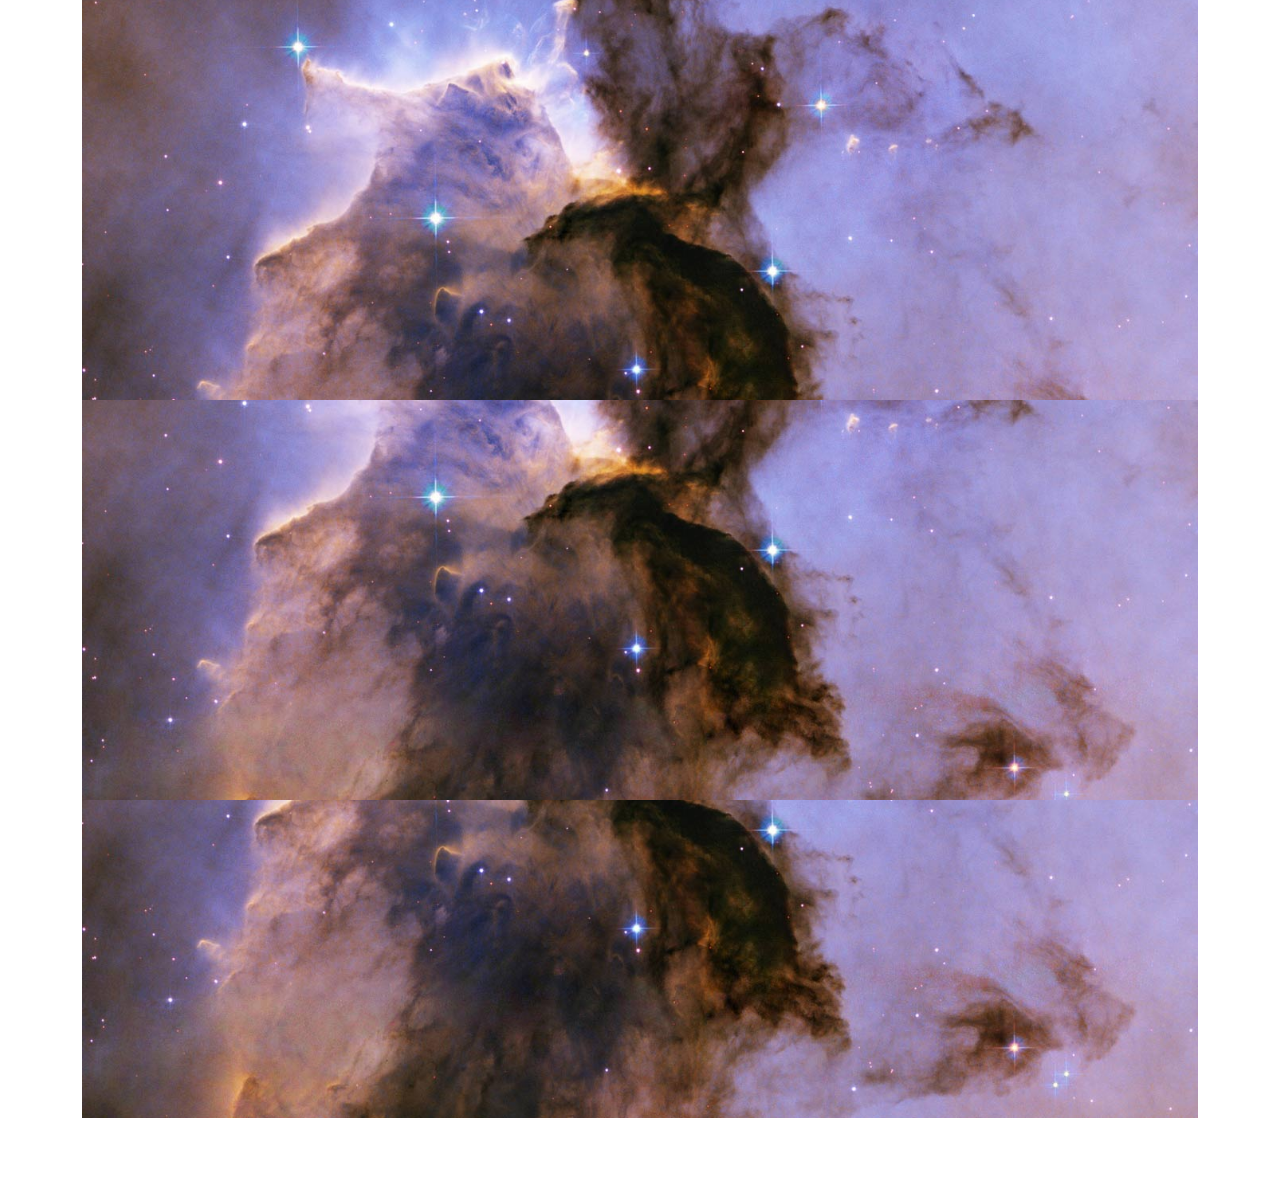
<file: parallax/index.html>
<!doctype html>
<html lang="en">
  <head>
    <meta charset="utf-8">
    <meta name="viewport" content="width=device-width, initial-scale=1">
    <title>Parallax</title>
    <!-- parallax-css -->
    
    <!-- css link -->
    <link rel="stylesheet" href="css/bootstrap.css">
    <link rel="stylesheet" href="css/style.css">
    <link rel="stylesheet" href="css/media.css">
  </head>
  <body>
    <section class="parallax">
      <div class="container">
        <div class="row">
          <div class="col-lg-12">
            <div class="parallax-window" data-parallax="scroll" data-image-src="images/stellar.jpg"></div>
            <div class="parallax-window" data-parallax="scroll" data-image-src="images/stellar.jpg"></div>
            <div class="parallax-window" data-parallax="scroll" data-image-src="images/stellar.jpg"></div>
          </div>
        </div>
      </div>
    </section>
    <!-- js link -->
    <script src="js/jquery.min.js"></script>
    <!-- parallax -->
    <script src="vendor/parallax.js/js/parallax.min.js"></script>
    <script src="js/bootstrap.bundle.min.js"></script>
    <script src="js/script.js"></script>
  </body>
</html>
</file>
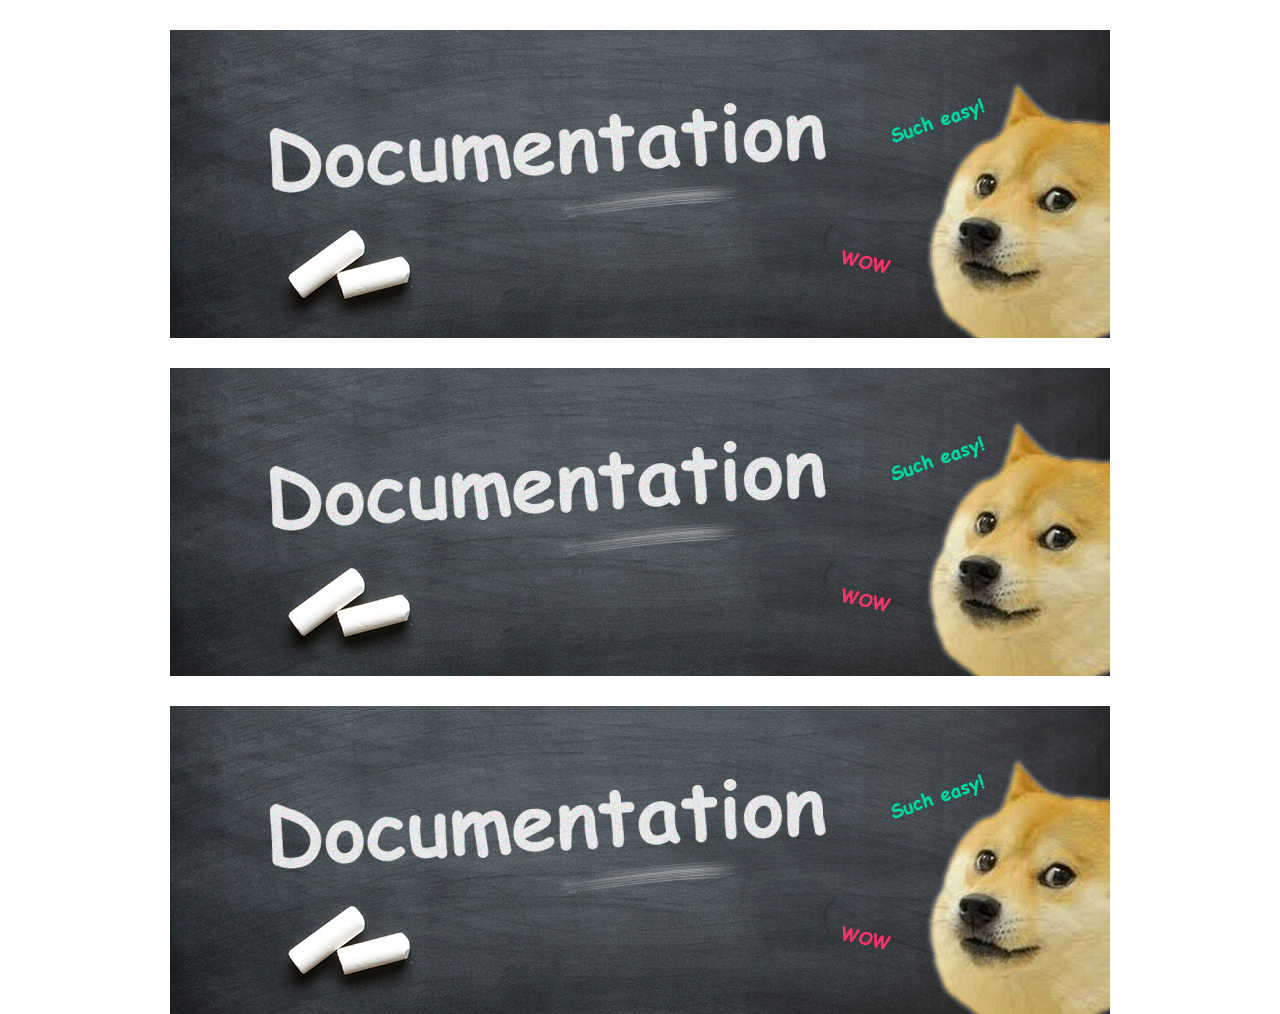
<file: wow-js-plugin/index.html>
<!doctype html>
<html lang="en">
  <head>
    <meta charset="utf-8">
    <meta name="viewport" content="width=device-width, initial-scale=1">
    <title>Wow Plugin</title>
    <!-- jq-ui-css -->
    <link rel="stylesheet" href="vendor/wow/css/animate.css">
    <!-- css link -->
    <link rel="stylesheet" href="css/bootstrap.css">
    <link rel="stylesheet" href="css/style.css">
    <link rel="stylesheet" href="css/media.css">
  </head>
  <body>
    <!-- box1 start -->
    <section class="box">
      <div class="container">
        <div class="row justify-content-center">
          <div class="col-lg-12">
            <div class="wow slideInDown box_img text-center" data-wow-delay=".5s">
              <img src="images/image1.jpg" class="img-fluid" alt="Wow">
            </div>
          </div>
        </div>
      </div>
    </section>
     <section class="box">
      <div class="container">
        <div class="row justify-content-center">
          <div class="col-lg-12">
            <div class="wow slideInDown box_img text-center" data-wow-delay="1s">
              <img src="images/image1.jpg" class="img-fluid" alt="Wow">
            </div>
          </div>
        </div>
      </div>
    </section>
     <section class="box">
      <div class="container">
        <div class="row justify-content-center">
          <div class="col-lg-12">
            <div class="wow slideInDown box_img text-center" data-wow-delay="1.7s">
              <img src="images/image1.jpg" class="img-fluid" alt="Wow">
            </div>
          </div>
        </div>
      </div>
    </section>
    <!-- js link -->
    <script src="js/jquery.min.js"></script>
    <!--wow jq -->
    <script src="vendor/wow/js/wow.min.js"></script>
    <script src="js/bootstrap.bundle.min.js"></script>
    <script src="js/script.js"></script>
  </body>
</html>
</file>
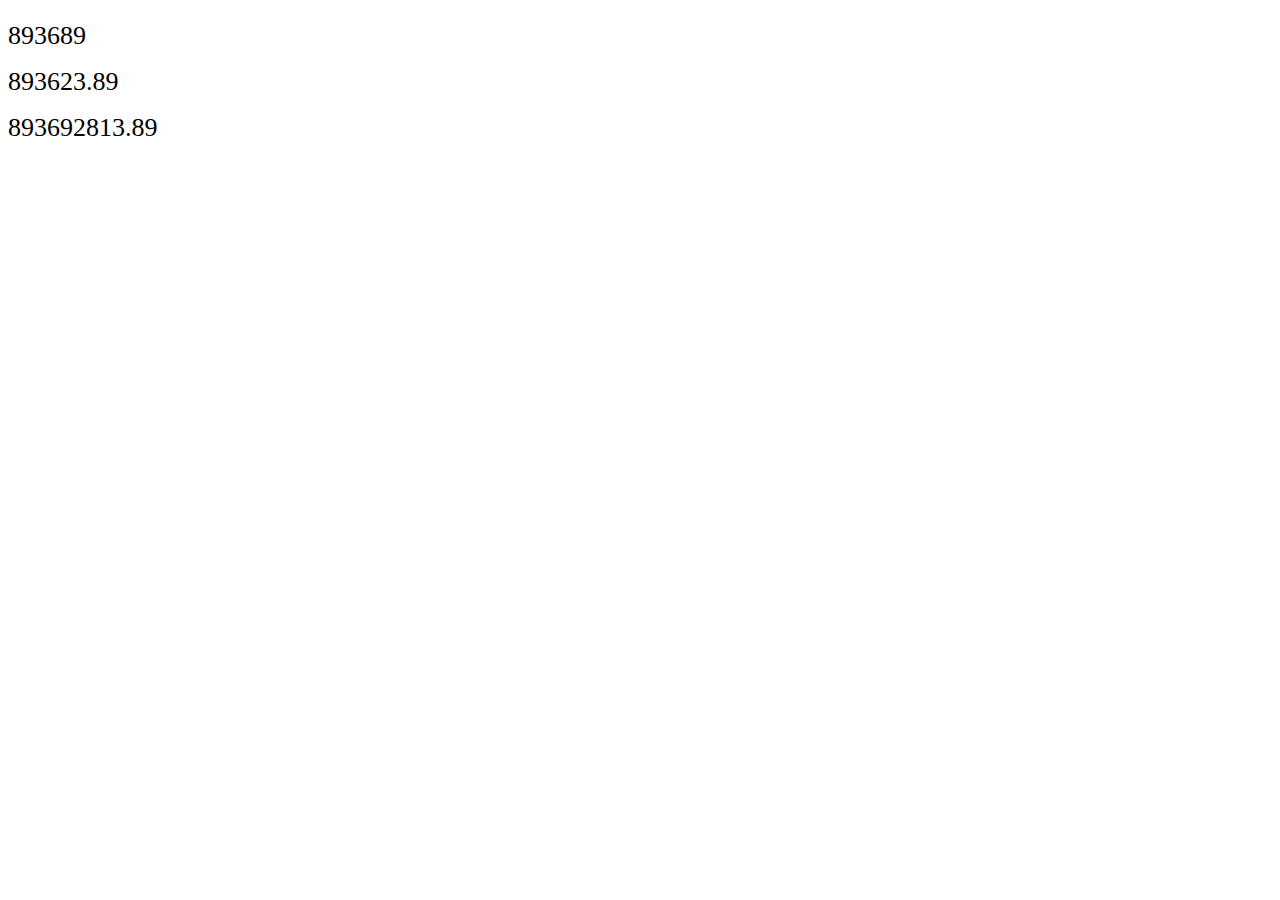
<file: vendor/animated/index.html>
<!DOCTYPE html>
<html>
	<head>
		<meta charset="UTF-8">
		<title></title>
		<style type="text/css">
			* {
				font-size: 26px;
				line-height: 20px;
			}
		</style>
	</head>
	<body>
		<p><span id="num0">1000</span></p>
		<p><span id="num1"></span></p>
		<p><span id="num2"></span></p>
	</body>
	<script src="https://code.jquery.com/jquery-3.7.0.min.js"></script>
	<script src="js/jquery.numscroll.min.js" type="text/javascript" charset="utf-8"></script>
	<script type="text/javascript">
		$(function() {
			//num0
			var num0 = 893689,
				addNum0, newNum0;
			$('#num0').text(num0);
			setInterval(function() {
				addNum0 = Math.random() * 1000;
				newNum0 = parseInt(num0) + parseInt(addNum0);
				num0 = newNum0;
				$('#num0').numScroll({
					number: newNum0
				})
			}, 1500)

			//num1
			var num1 = 893623.89,
				addNum1, newNum1;
			$('#num1').text(num1);
			setInterval(function() {
				addNum1 = Math.random() * 1000;
				newNum1 = (parseFloat(num1) + parseFloat(addNum1)).toFixed(2);
				num1 = newNum1;
				$('#num1').numScroll({
					number: newNum1
				})
			}, 1500)

			//num2
			var num2 = '893692813.89',
				addNum2, newNum2;
			$('#num2').text(num2);
			setInterval(function() {
				addNum2 = Math.random() * 10000;
				newNum2 = (parseFloat(num2) + parseFloat(addNum2)).toFixed(2);
				num2 = newNum2;
				$('#num2').numScroll({
					number: newNum2,
					symbol: true
				})
			}, 1800)
		})
	</script>
</html>
</file>
<file: parallax/css/style.css>
.parallax-window {
    min-height: 400px;
    background: transparent;
}
</file>
<file: parallax/css/media.css>
/* Extra small devices (portrait phones, less than 576px)*/
@media (max-width: 575.98px) {
	
}

/* Small devices (landscape phones, 576px and up)*/
@media (min-width: 576px) and (max-width: 767.98px) {
	
}

/* Medium devices (tablets, 768px and up)*/
@media (min-width: 768px) and (max-width: 991.98px) {
	
}

/* Large devices (desktops, 992px and up)*/
@media (min-width: 992px) and (max-width: 1199.98px) {
	
}

/* Extra large devices (large desktops, 1200px and up)*/
@media (min-width: 1200px) and (max-width: 1399.98px) {
	
}

/* Extra Extra large devices (large desktops, 1400px and up)*/
@media (min-width: 1400px) {
	
}
</file>
<file: wow-js-plugin/css/style.css>
.box{
	padding-top: 30px;
}
</file>
<file: wow-js-plugin/css/media.css>
/* Extra small devices (portrait phones, less than 576px)*/
@media (max-width: 575.98px) {
	
}

/* Small devices (landscape phones, 576px and up)*/
@media (min-width: 576px) and (max-width: 767.98px) {
	
}

/* Medium devices (tablets, 768px and up)*/
@media (min-width: 768px) and (max-width: 991.98px) {
	
}

/* Large devices (desktops, 992px and up)*/
@media (min-width: 992px) and (max-width: 1199.98px) {
	
}

/* Extra large devices (large desktops, 1200px and up)*/
@media (min-width: 1200px) and (max-width: 1399.98px) {
	
}

/* Extra Extra large devices (large desktops, 1400px and up)*/
@media (min-width: 1400px) {
	
}
</file>
